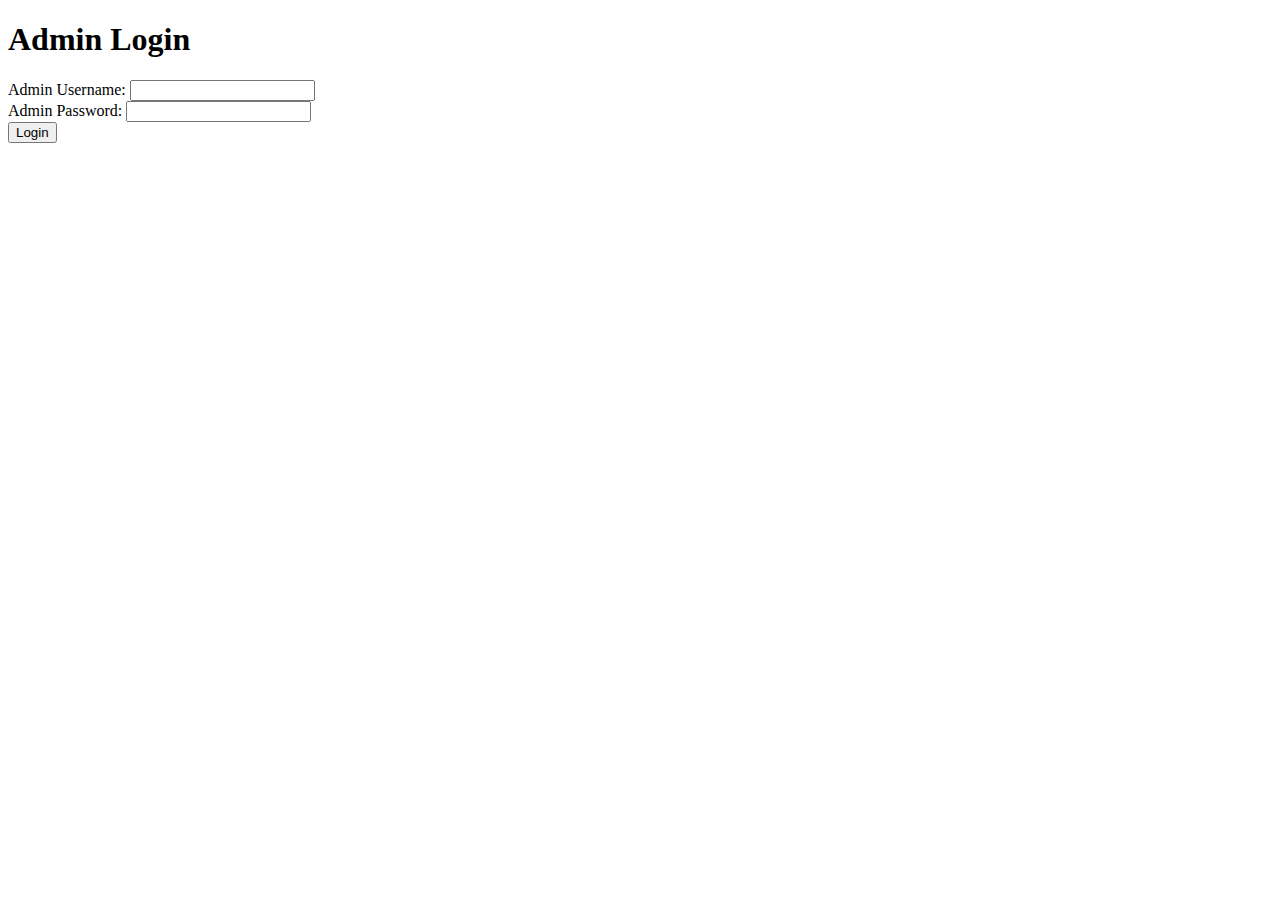
<file: templates/admin_login.html>
<!DOCTYPE html>
<html lang="en">
<head>
    <meta charset="UTF-8">
    <meta name="viewport" content="width=device-width, initial-scale=1.0">
    <title>Admin Login</title>
</head>
<body>
    <h1>Admin Login</h1>
    <form method="POST" action="/admin">
        <label for="username">Admin Username:</label>
        <input type="text" id="username" name="username" required>
        <br>
        <label for="password">Admin Password:</label>
        <input type="password" id="password" name="password" required>
        <br>
        <button type="submit">Login</button>
    </form>
</body>
</html>
</file>
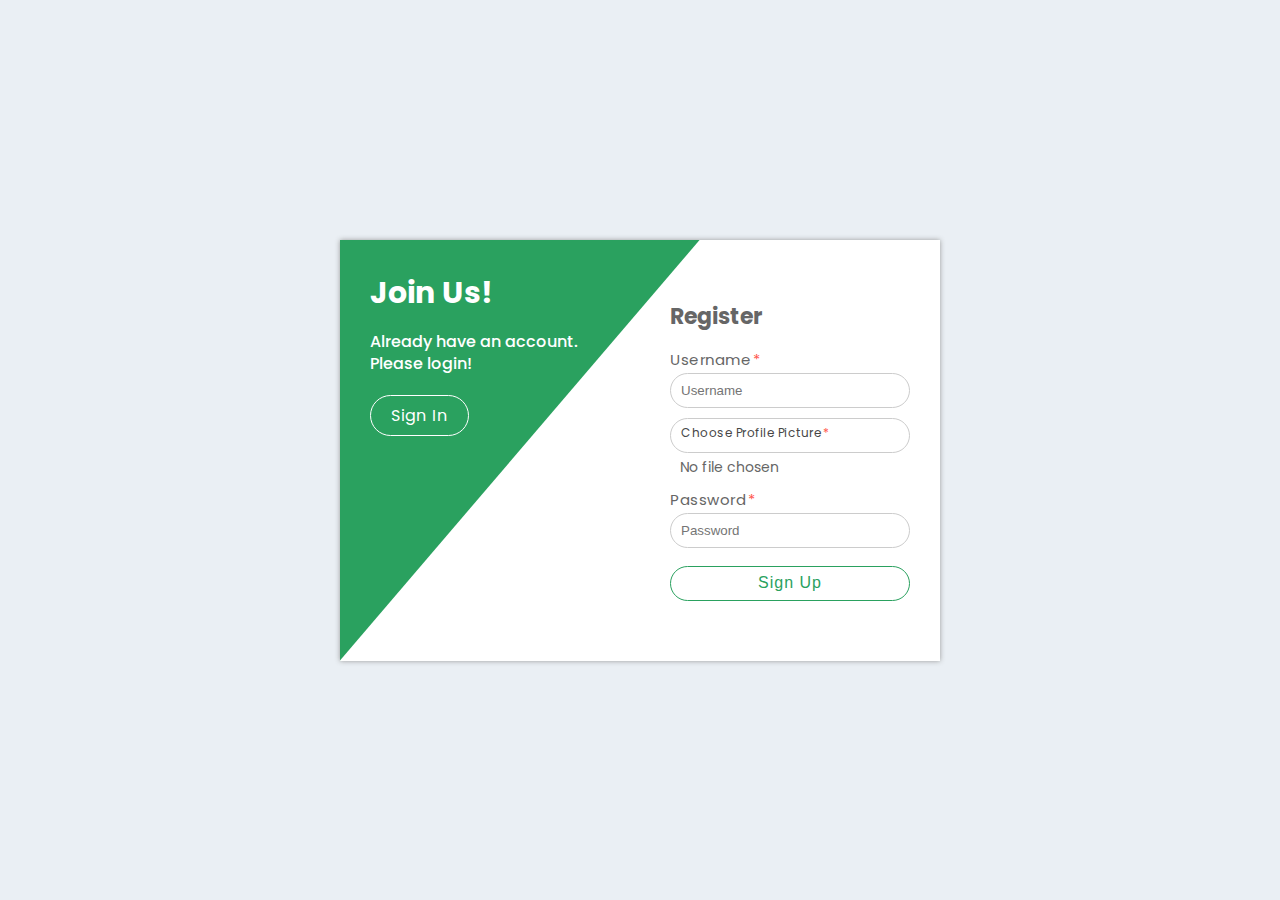
<file: templates/register.html>
<!DOCTYPE html>
<html lang="en">
<head>
    <meta charset="UTF-8">
    <meta http-equiv="X-UA-Compatible" content="IE=edge">
    <meta name="viewport" content="width=device-width, initial-scale=1.0">
    <title>Sign In Form</title>
    <style>
        @import url('https://fonts.googleapis.com/css2?family=Poppins&display=swap');
*{
box-sizing: border-box;
}
body{
margin: 0;
font-family: poppins, Arial, Helvetica, sans-serif;
font-size: 16px;
font-weight: 400;
color: #666666;
background: #eaeff4;
}
.wrapper{
margin: 0 auto;
width: 100%;
max-width: 1140px;
min-height: 100vh;
display: flex;
align-items: center;
justify-content: center;
flex-direction: column;
}
.container{
position: relative;
width: 100%;
max-width: 600px;
height: auto;
display: flex;
background: #ffffff;
box-shadow: 0 0 5px #999999;
}
.login .col-left,
.login .col-right{
padding: 30px;
display: flex;
}
.login .col-left{
    width: 60%;
    clip-path: polygon(0 0, 0% 100%, 100% 0 );
    background: #2aa15f;
    }
    .login .col-right{
    padding: 60px 30px;
    width: 50%;
    margin-left: -10%;
    }
    
    
    @media(max-width: 575px){
        .login .container{
        flex-direction: column;
        box-shadow: none;
        }
        .login .col-left,
        .login .col-right{
        width: 100%;
        margin: 0;
        clip-path: none;
        }
        .login .col-right{
        padding: 30px;
        }
        
        }
        
        .login .login-text{
        position: relative;
        width: 100%;
        color: #ffffff;
        }
        .login .login-text h2{
        margin: 0 0 15px 0;
        font-size: 30px;
        font-weight: 700;
        }
        .login .login-text p{
        margin: 0 0 20px 0;
        font-size: 16px;
        font-weight: 500;
        line-height: 22px;
        }
        
        .login .login-text .btn{
        display: inline-block;
        font-family: poppins;
        padding: 7px 20px;
        font-size: 16px;
        letter-spacing: 1px;
        text-decoration: none;
        border-radius: 30px;
        color: #ffffff;
        outline: none;
        border: 1px solid #ffffff;
        box-shadow: inset 0 0 0 0 #ffffff;
        transition: .3s;
        }
        
        .login .login-text .btn:hover{
        color: #2aa15f;
        box-shadow: inset 150px 0 0 0 #ffffff;
        }
        
        .login .login-form{
        position: relative;
        width: 100%;
        }
        .login .login-form h2{
        margin: 0 0 15px 0;
        font-size: 22px;
        font-weight: 700;
        }
        .login .login-form p{
        margin: 0 0 10px 0;
        text-align: left;
        color: #666666;
        font-size: 15px;
        }
        .login .login-form p:last-child{
        margin: 0;
        padding-top: 3px;
        }
        .login .login-form p a{
        color: #2aa15f;
        font-size: 14px;
        text-decoration: none;
        }
        .login .login-form label {
        display: block;
        width: 100%;
        margin-bottom: 2px;
        letter-spacing: .5px;
        }
        .login .login-form p:last-child label{
        width: 60%;
        float: left;
        }
        .login .login-form label span{
        color: #ff574e;
        padding-left: 2px;
        }
        .login .login-form input{
        display: block;
        width: 100%;
        height: 35px;
        padding: 0 10px;
        outline: none;
        border: 1px solid #cccccc;
        border-radius: 30px;
        }

        .login .login-form input:focus{
        border-color: #ff574e;
        }
        .login .login-form button,
        .login .login-form input[type=submit] {
        display: inline-block;
        width: 100%;
        margin-top: 5px;
        color: #2aa15f;
        font-size: 16px;
        letter-spacing: 1px;
        cursor: pointer;
        background: transparent;
        border: 1px solid #2aa15f;
        border-radius: 30px;
        box-shadow: inset 0 0 0 0 #2aa15f;
        transition: .3s;
        }
        .login .login-form button:hover,
        .login .login-form input[type=submit]:hover{
        color: #ffffff;
        box-shadow: inset 250px 0 0 0 #2aa15f;
        }
        #profilePic {
            display: none; /* Hide default file input */
        }
        .file-label {
            display: inline-block;
            color: rgb(71, 71, 71);
            cursor: pointer;
            border-radius: 5px;
            border: 1px solid #cccccc;
            font-size: 12px;
            display: block;
            width: 100%;
            height: 35px;
            padding: 0 10px;
            outline: none;
            border: 1px solid #cccccc;
            padding-top: 5px;
            margin-top: 10px;
            border-radius: 30px;
            font-family: poppins;
        }

        #file-name {
            margin-left: 10px;
            font-size: 14px;
        }
    </style>
</head>
<body>
    <div class="wrapper login">
        <div class="container">
            <div class="col-left">
                <div class="login-text">
                    <h2>Join Us!</h2>
                    <p>Already have an account.<br>Please login!</p>
                    <a href="/login" class="btn">Sign In</a>
                </div>
            </div>
            <div class="col-right">
                <div class="login-form">
                    <h2>Register</h2>
                    <form action="/register" id="registerForm" method="post" enctype="multipart/form-data">
                        <p>
                            <label>Username<span>*</span></label>
                            <input type="text" name="username" placeholder="Username" required>
                            <label for="profilePic" class="file-label">Choose Profile Picture<span>*</span></label>
                    
                            <span id="file-name">No file chosen</span>
                            <input type="file" id="profilePic" name="profile_picture" accept="image/*" required><br>
                        </p>
                        <p>
                            <label>Password<span>*</span></label>
                            <input type="password" name="password" placeholder="Password" required>
                        </p>
                        <p>
                            <input type="submit" value="Sign Up">
                        </p>
                    </form>
                </div>
            </div>
        </div>
    </div>
    <script>
            document.getElementById("profilePic").addEventListener("change", function() {
            let fileName = this.files.length > 0 ? this.files[0].name : "No file chosen";
            document.getElementById("file-name").textContent = fileName;
        });
    </script>
</body>
</html>
</file>
